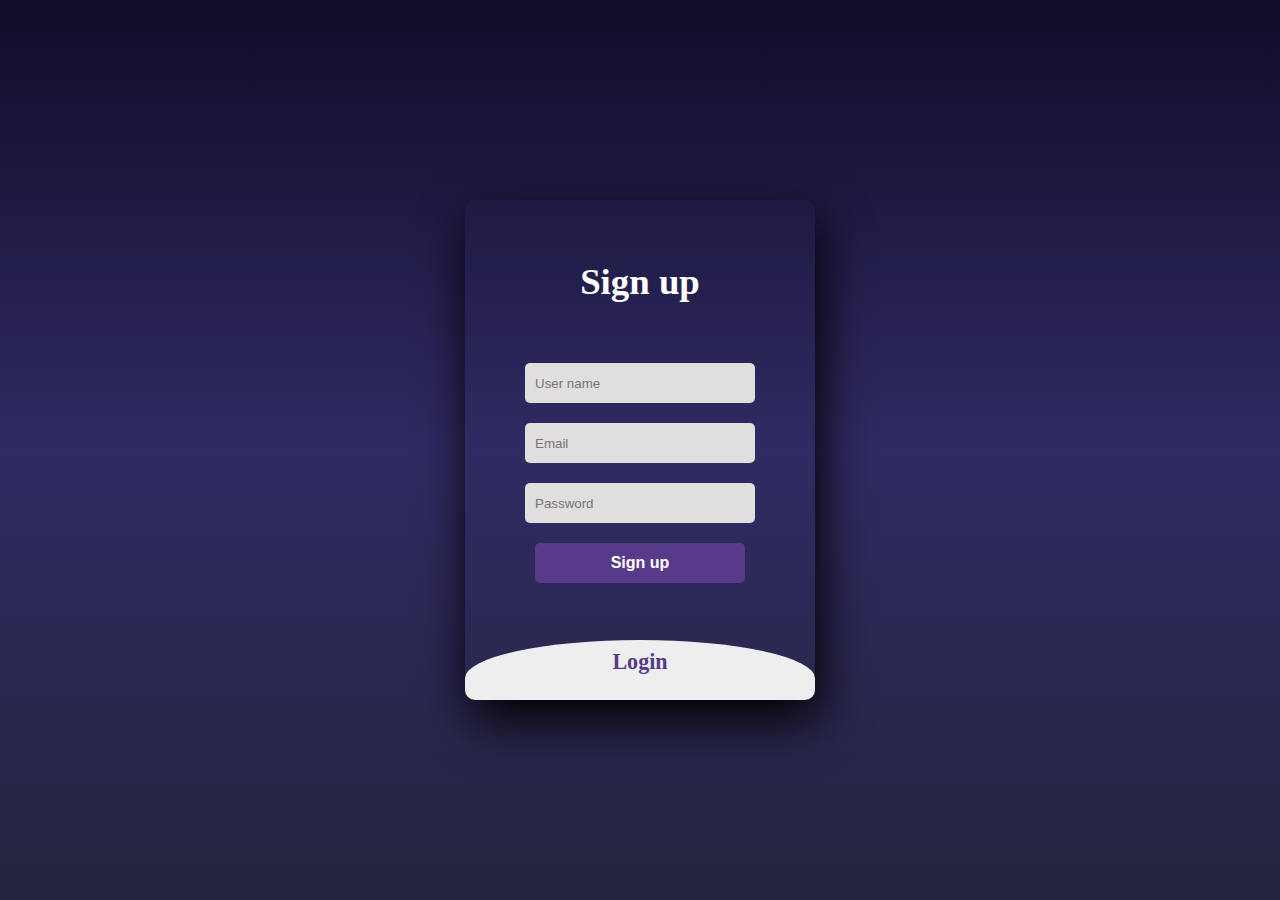
<file: index.html>
<!DOCTYPE html>
<html lang="en">

<head>
    <meta charset="UTF-8">
    <meta name="viewport" content="width=device-width, initial-scale=1.0">
    <link rel="stylesheet" href="./styles/Home.css">
    <title>MovieMemoir</title>
</head>

<body>
    <!-- Header Component -->

    <header class="header-container">
        <nav class="header-wrapper">
            <div class="title">
                <p>MovieMemoir</p>
            </div>
            <div class="nav-item2">
                <a href="#popup1">
                    <button>
                        <svg xmlns="http://www.w3.org/2000/svg" height="30" viewBox="0 0 24 24" width="30"
                            fill="#ffffff">
                            <path d="M0 0h24v24H0V0z" fill="none" />
                            <path
                                d="M15.5 14h-.79l-.28-.27C15.41 12.59 16 11.11 16 9.5 16 5.91 13.09 3 9.5 3S3 5.91 3 9.5 5.91 16 9.5 16c1.61 0 3.09-.59 4.23-1.57l.27.28v.79l5 4.99L20.49 19l-4.99-5zm-6 0C7.01 14 5 11.99 5 9.5S7.01 5 9.5 5 14 7.01 14 9.5 11.99 14 9.5 14z" />
                        </svg>
                    </button>
                </a>
                <div class="avatar-container">
                    <a href="../views/Profile.html"><img src="../assets/avatar.jpg" class="avatar" alt=""></a>
                </div>
            </div>
        </nav>
    </header>


    <!-- Slider Component -->

    <div id="slider">
        <div class="slides">
            <img class="img" src="../assets/m1.jpg" width="100%" />
        </div>
        <div class="slides">
            <img class="img" src="../assets/m2.jpg" width="100%" />
        </div>
        <div class="slides">
            <img class="img" src="../assets/m3.jpg" width="100%" />
        </div>
        <div class="slides">
            <img class="img" src="../assets/m4.jpg" width="100%" />
        </div>
        <div class="slides">
            <img class="img" src="../assets/m5.jpeg" width="100%" />
        </div>
        <div id="dot"><span class="dot"></span><span class="dot"></span><span class="dot"></span><span
                class="dot"></span><span class="dot"></span></div>
    </div>

    <!-- First Slider -->

    <div class="heading-container">
        <h1>Popular Movies</h1>
    </div>
    <div id="container">
        <div id="slider-container">
            <span onclick="slideRight1()" class="btn">&lt;</span>
            <div id="slider1" class="slider1">
            </div>
            <span onclick="slideLeft1()" class="btn">&gt;</span>
        </div>
    </div>

    <div class="heading-container">
        <h1>Trending Movies</h1>
    </div>
    <div id="container">
        <div id="slider-container">
            <span onclick="slideRight2()" class="btn1">&lt;</span>
            <div id="slider1" class="slider2">
            </div>
            <span onclick="slideLeft2()" class="btn1">&gt;</span>
        </div>
    </div>

    <div class="heading-container">
        <h1>TopRated Movies</h1>
    </div>
    <div id="container">
        <div id="slider-container">
            <span onclick="slideRight3()" class="btn2">&lt;</span>
            <div id="slider1" class="slider3">
            </div>
            <span onclick="slideLeft3()" class="btn2">&gt;</span>
        </div>
    </div>

    <!-- Footer -->

    <footer class="footer">
        <p>&copy; CopyRight VB</p>
        <p><span class="footer2">Terms</span> and <span class="footer2">Privacy Policy</span></p>
    </footer>

    <!-- Search Popup -->
    <div id="popup1" class="overlay">
        <div class="popup">
            <div id="see">
                <h2>Search for a Movie</h2>
                <a class="close" href="#">&times;</a>
                <div class="content">
                    <input type="text" name="search" id="search" placeholder="Type Movie Name">
                </div>
            </div>
            <div id="results"></div>
        </div>
    </div>

    <script src="../js/Home.js"></script>
</body>

</html>
</file>
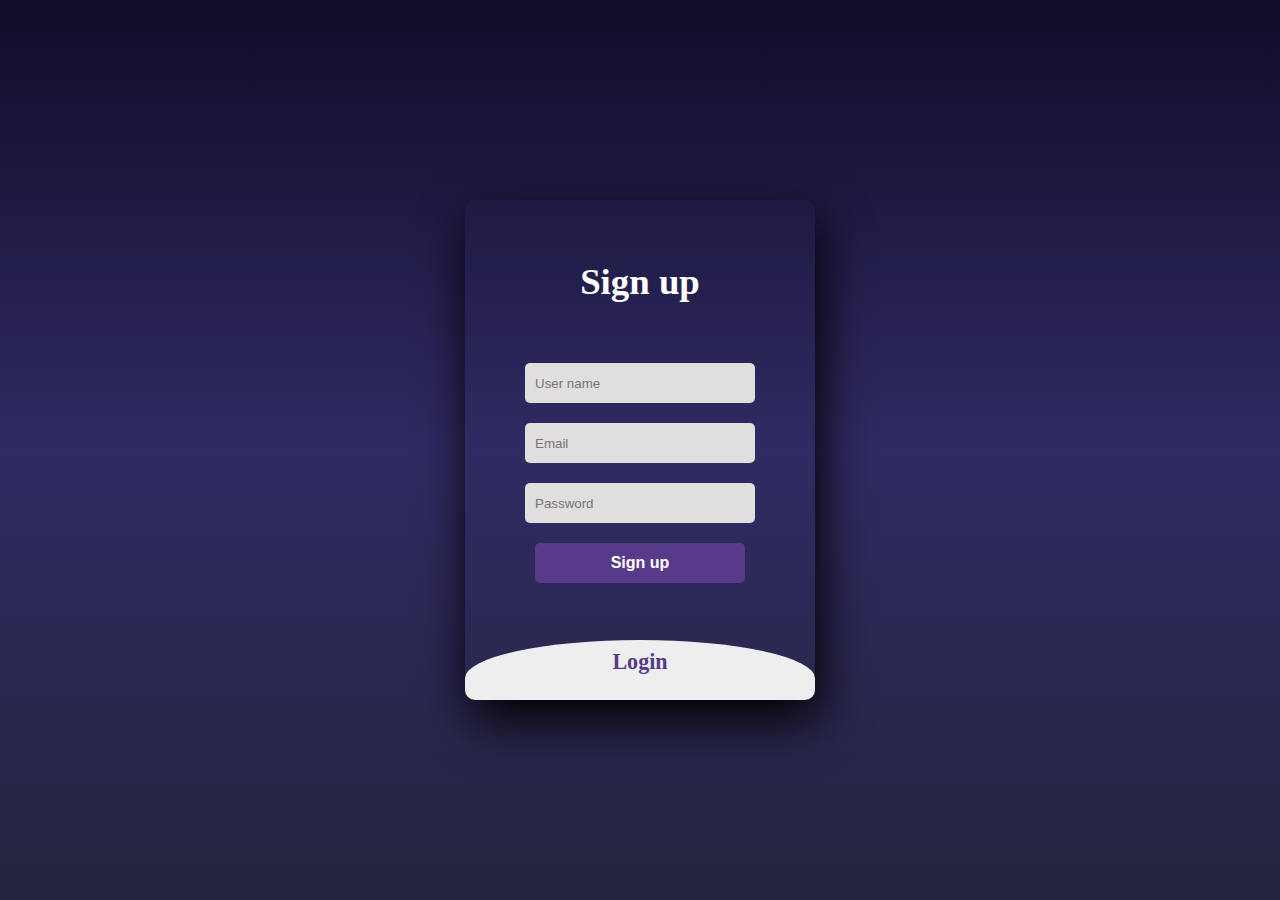
<file: home.html>
<!DOCTYPE html>
<html lang="en">

<head>
    <meta charset="UTF-8">
    <meta name="viewport" content="width=device-width, initial-scale=1.0">
    <link rel="stylesheet" href="../styles/Home.css">
    <title>MovieMemoir</title>
</head>

<body>
    <!-- Header Component -->

    <header class="header-container">
        <nav class="header-wrapper">
            <div class="title">
                <p>MovieMemoir</p>
            </div>
            <div class="nav-item2">
                <a href="#popup1">
                    <button>
                        <svg xmlns="http://www.w3.org/2000/svg" height="30" viewBox="0 0 24 24" width="30"
                            fill="#ffffff">
                            <path d="M0 0h24v24H0V0z" fill="none" />
                            <path
                                d="M15.5 14h-.79l-.28-.27C15.41 12.59 16 11.11 16 9.5 16 5.91 13.09 3 9.5 3S3 5.91 3 9.5 5.91 16 9.5 16c1.61 0 3.09-.59 4.23-1.57l.27.28v.79l5 4.99L20.49 19l-4.99-5zm-6 0C7.01 14 5 11.99 5 9.5S7.01 5 9.5 5 14 7.01 14 9.5 11.99 14 9.5 14z" />
                        </svg>
                    </button>
                </a>
                <div class="avatar-container">
                    <a href="../views/Profile.html"><img src="../assets/avatar.jpg" class="avatar" alt=""></a>
                </div>
            </div>
        </nav>
    </header>


    <!-- Slider Component -->

    <div id="slider">
        <div class="slides">
            <img class="img" src="../assets/m1.jpg" width="100%" />
        </div>
        <div class="slides">
            <img class="img" src="../assets/m2.jpg" width="100%" />
        </div>
        <div class="slides">
            <img class="img" src="../assets/m3.jpg" width="100%" />
        </div>
        <div class="slides">
            <img class="img" src="../assets/m4.jpg" width="100%" />
        </div>
        <div class="slides">
            <img class="img" src="../assets/m5.jpeg" width="100%" />
        </div>
        <div id="dot"><span class="dot"></span><span class="dot"></span><span class="dot"></span><span
                class="dot"></span><span class="dot"></span></div>
    </div>

    <!-- First Slider -->

    <div class="heading-container">
        <h1>Popular Movies</h1>
    </div>
    <div id="container">
        <div id="slider-container">
            <span onclick="slideRight1()" class="btn">&lt;</span>
            <div id="slider1" class="slider1">
            </div>
            <span onclick="slideLeft1()" class="btn">&gt;</span>
        </div>
    </div>

    <div class="heading-container">
        <h1>Trending Movies</h1>
    </div>
    <div id="container">
        <div id="slider-container">
            <span onclick="slideRight2()" class="btn1">&lt;</span>
            <div id="slider1" class="slider2">
            </div>
            <span onclick="slideLeft2()" class="btn1">&gt;</span>
        </div>
    </div>

    <div class="heading-container">
        <h1>TopRated Movies</h1>
    </div>
    <div id="container">
        <div id="slider-container">
            <span onclick="slideRight3()" class="btn2">&lt;</span>
            <div id="slider1" class="slider3">
            </div>
            <span onclick="slideLeft3()" class="btn2">&gt;</span>
        </div>
    </div>

    <!-- Footer -->

    <footer class="footer">
        <p>&copy; CopyRight VB</p>
        <p><span class="footer2">Terms</span> and <span class="footer2">Privacy Policy</span></p>
    </footer>

    <!-- Search Popup -->
    <div id="popup1" class="overlay">
        <div class="popup">
            <div id="see">
                <h2>Search for a Movie</h2>
                <a class="close" href="#">&times;</a>
                <div class="content">
                    <input type="text" name="search" id="search" placeholder="Type Movie Name">
                </div>
            </div>
            <div id="results"></div>
        </div>
    </div>

    <script src="../js/Home.js"></script>
</body>

</html>
</file>
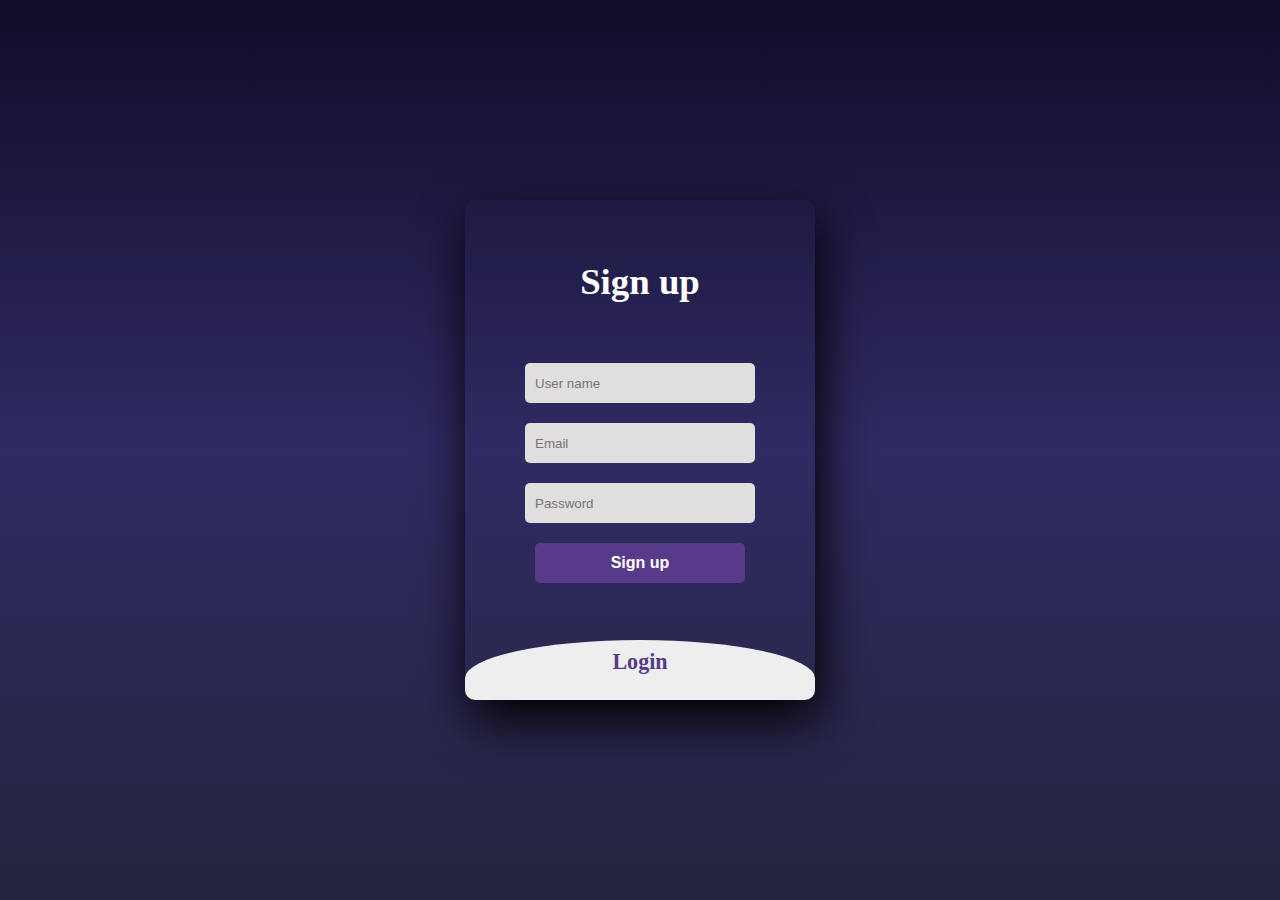
<file: views/card.html>
<!DOCTYPE html>
<html lang="en">

<head>
    <meta charset="UTF-8">
    <meta name="viewport" content="width=device-width, initial-scale=1.0">
    <title>Card Page</title>
    <link rel="stylesheet" href="../styles/card.css">
</head>

<body>
    <header class="header-container">
        <nav class="header-wrapper">
            <div class="title">
                <a href="../index.html">
                    <p>MovieMemoir</p>
                </a>
            </div>
            <div class="nav-item2">
                <div class="avatar-container">
                    <a href="../views/Profile.html"><img src="../assets/avatar.jpg" class="avatar" alt=""></a>
                </div>
            </div>
        </nav>
    </header>
    <div id="card-content"></div>
    <footer class="footer">
        <p>&copy; CopyRight VB</p>
        <p><span class="footer2">Terms</span> and <span class="footer2">Privacy Policy</span></p>
    </footer>
    <script src="../js/card.js"></script>
</body>

</html>
</file>
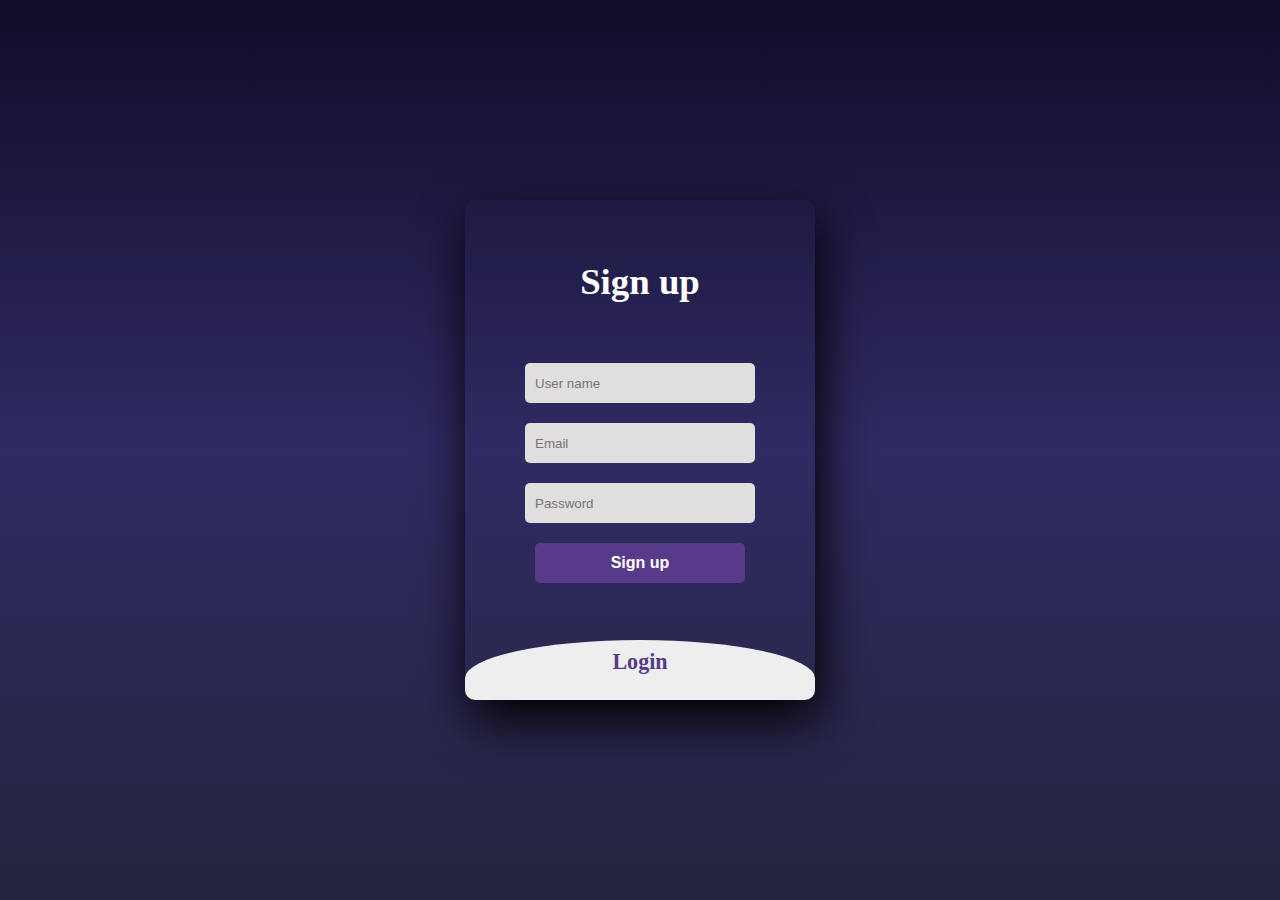
<file: views/Profile.html>
<!DOCTYPE html>
<html lang="en">

<head>
    <meta charset="UTF-8">
    <meta name="viewport" content="width=device-width, initial-scale=1.0">
    <title>User Profile</title>
    <link rel="stylesheet" href="../styles/profile.css">
</head>

<body>

    <header class="header-container">
        <nav class="header-wrapper">
            <div class="title">
                <a href="../index.html">
                    <p>MovieMemoir</p>
                </a>
            </div>
            <div class="nav-item2">
                <div class="avatar-container">
                    <a href="../views/Profile.html"><img src="../assets/avatar.jpg" class="avatar" alt=""></a>
                </div>
            </div>
        </nav>
    </header>

    <div id="user-data"></div>
    <div id="cards-cont">
        <h2>Your Reviews</h2>
        <div id="cards">

        </div>
    </div>

    <footer class="footer">
        <p>&copy; CopyRight VB</p>
        <p><span class="footer2">Terms</span> and <span class="footer2">Privacy Policy</span></p>
    </footer>

    <script src="../js/profile.js"></script>
</body>

</html>
</file>
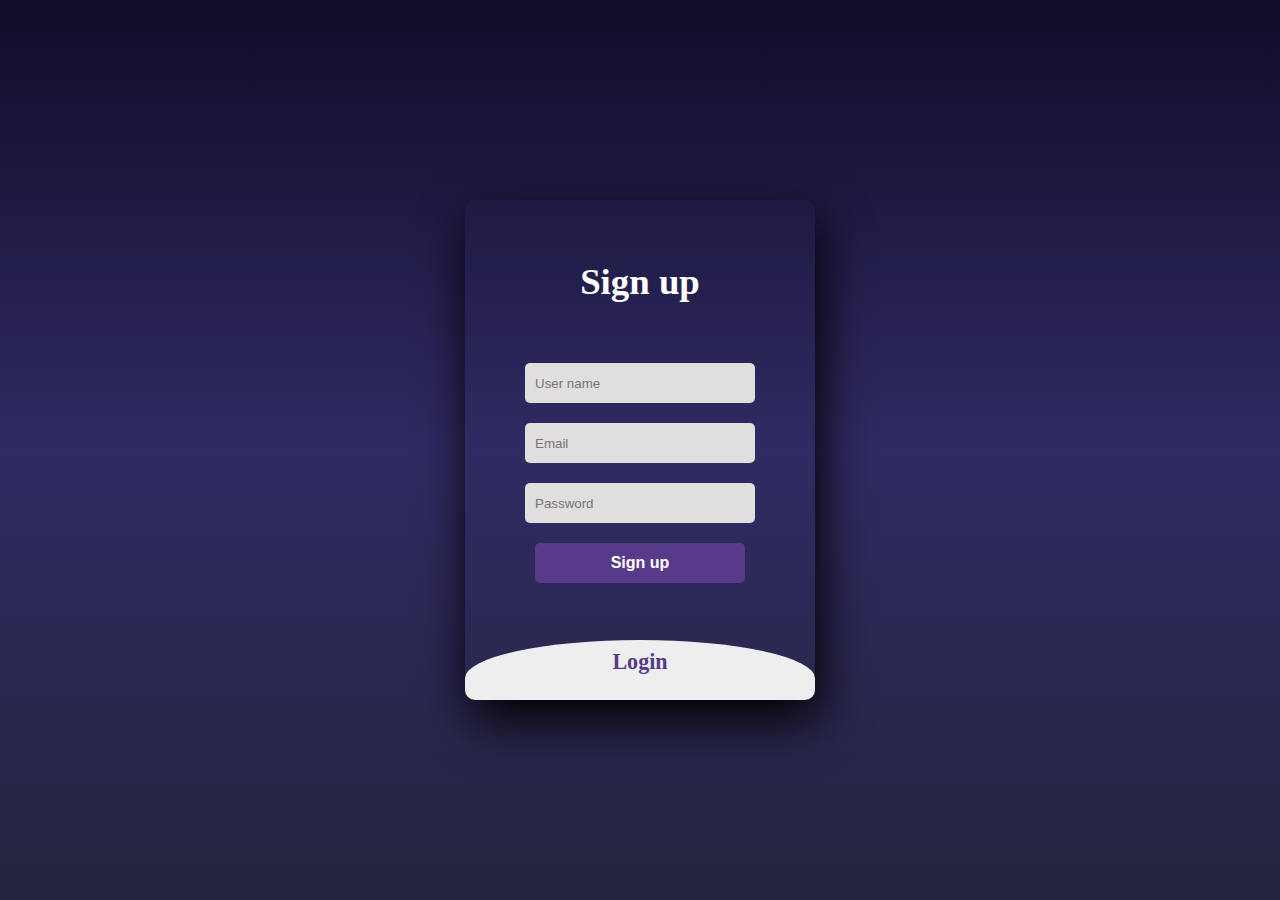
<file: views/signin.html>
<!DOCTYPE html>
<html>

<head>
    <title>Sign In/Up</title>
    <meta charset="UTF-8">
    <link rel="stylesheet" href="../styles/signIn.css">
    <meta name="viewport" content="width=device-width, initial-scale=1.0">
    <link href="https://fonts.googleapis.com/css2?family=Jost:wght@500&display=swap" rel="stylesheet">
</head>

<body>
    <div id="signup-error" class="error-message"></div>
    <div id="login-error" class="error-message"></div>
    <div id="success-message" class="success-message"></div>
    <div class="main">
        <input type="checkbox" id="chk" aria-hidden="true">

        <div class="signup">
            <form>
                <label for="chk" aria-hidden="true">Sign up</label>
                <input type="text" name="txt" id="signup-username" placeholder="User name" required="">
                <input type="email" name="email" id="signup-email" placeholder="Email" required="">
                <input type="password" name="pswd" id="signup-password" placeholder="Password" required="">
                <button type="button" onclick="signUp()">Sign up</button>
            </form>
        </div>

        <div class="login">
            <form>
                <label for="chk" aria-hidden="true">Login</label>
                <input type="email" name="email" id="login-email" placeholder="Email" required="">
                <input type="password" name="pswd" id="login-password" placeholder="Password" required="">
                <button type="button" onclick="signIn()">Login</button>
            </form>
        </div>
    </div>


    <script src="../js/signin.js"></script>
</body>

</html>
</file>
<file: styles/Home.css>
* {
  margin: 0;
  padding: 0;
  box-sizing: border-box;
}

body {
  background-color: #403b75;
}

p,
h1,
h2,
h3,
h4,
h5,
h6 {
  margin-block-start: 0.1em;
  margin-block-end: 0.1em;
}

.header-container {
  padding-left: 5%;
  padding-right: 5%;
  padding-top: 1rem;
  position: fixed;
  z-index: 1000;
  width: 100%;
  padding-bottom: 1rem;
  color: #f0f0f0;
  display: flex;
  justify-content: center;
  align-items: center;
  background-color: #302b63;
}

@media (max-width: 768px) {
  .header-container {
    padding-left: 2.5%;
    padding-right: 2.5%;
  }
}

.avatar {
  width: 50px;
  border-radius: 50%;
}

.header-wrapper {
  display: flex;
  justify-content: space-between;
  align-items: center;
  width: 100%;
}

.nav-item2 {
  display: flex;
  justify-content: center;
  align-items: center;
  gap: 1rem;
}

@media (max-width: 440px) {
  .nav-item2 {
    gap: 0.5rem;
  }
}

.nav-item2 a {
  transition: all 0.3s ease-out;
}

.nav-item2 button {
  background-color: transparent;
  outline: none;
  border: 0px;
  cursor: pointer;
}

.title p {
  font-size: 24px;
  user-select: none;
  cursor: pointer;
  font-weight: 500;
}

@media (max-width: 440px) {
  .title p {
    font-size: 20px;
  }
}

.avatar-container {
  cursor: pointer;
}

@keyframes fade {
  from {
    opacity: 0.7;
  }
  to {
    opacity: 1;
  }
}

#slider {
  overflow: hidden;
  padding-top: 4rem;
}

.slides {
  overflow: hidden;
  animation-name: fade;
  animation-duration: 4s;
  display: none;
}

.img {
  width: 100%;
  height: 400px;
}

#dot {
  margin: 0 auto;
  display: none;
  text-align: center;
}
.dot {
  display: inline-block;
  border-radius: 50%;
  background: #d3d3d3;
  padding: 8px;
  margin: 10px 5px;
}

.active {
  background: black;
}

@media (max-width: 567px) {
  #slider {
    width: 100%;
  }
}

#heading {
  display: block;
  text-align: center;
  font-size: 2em;
  margin: 10px 0px;
}

#slider-container {
  /* height: 300px; */
  width: 100%;
  position: relative;
  overflow: hidden;
}

#slider-container .btn {
  position: absolute;
  z-index: 1000;
  top: calc(50% - 20px);
  background-color: rgba(169, 169, 169, 0.5);
  height: 50px;
  color: white;
  display: flex;
  justify-content: center;
  align-items: center;
  width: 20px;
  font-size: 20px;
  user-select: none;
  font-weight: 600;
  cursor: pointer;
}
.btn1 {
  position: absolute;
  top: calc(50% - 20px);
  z-index: 1000;
  background-color: rgba(169, 169, 169, 0.5);
  height: 50px;
  color: white;
  display: flex;
  justify-content: center;
  align-items: center;
  width: 20px;
  font-size: 20px;
  user-select: none;
  font-weight: 600;
  cursor: pointer;
}

.btn1.inactive {
  color: rgba(0, 0, 0, 0.4);
}

.btn1:first-of-type {
  /* transform: rotate(-45deg); */
  left: 10px;
}

.btn1:last-of-type {
  /* transform: rotate(135deg); */
  right: 10px;
}

.btn2 {
  position: absolute;
  z-index: 1000;
  top: calc(50% - 20px);
  background-color: rgba(169, 169, 169, 0.5);
  height: 50px;
  color: white;
  display: flex;
  justify-content: center;
  align-items: center;
  width: 20px;
  font-size: 20px;
  user-select: none;
  font-weight: 600;
  cursor: pointer;
}

.btn2.inactive {
  color: rgba(0, 0, 0, 0.4);
}

.btn2:first-of-type {
  /* transform: rotate(-45deg); */
  left: 10px;
}

.btn2:last-of-type {
  /* transform: rotate(135deg); */
  right: 10px;
}
/* #slider-container .btn:hover { */
/* transform: scale(1.2); */
/* } */

#slider-container .btn.inactive {
  color: rgba(0, 0, 0, 0.4);
}

#slider-container .btn:first-of-type {
  /* transform: rotate(-45deg); */
  left: 10px;
}

#slider-container .btn:last-of-type {
  /* transform: rotate(135deg); */
  right: 10px;
}

#slider-container #slider1 {
  display: flex;
  gap: 1rem;
  overflow: hidden;
  align-items: start;
  justify-content: start;
  will-change: contents;
  width: 1000%;
  height: 100%;
  transition: all 0.5s;
  transform: translateX(0px);
}

#slider-container #slider1 .slide {
  background-color: #000;
  display: grid;
  place-items: center;
}

#slider-container #slider1 .slide span {
  color: white;
  font-size: 40px;
}

@media only screen and (min-width: 1100px) {
  #slider-container #slider1 .slide {
    width: calc(2.5% - 20px);
  }
}

@media only screen and (max-width: 1100px) {
  #slider-container #slider1 .slide {
    width: calc(3.3333333% - 20px);
  }
}

@media only screen and (max-width: 900px) {
  #slider-container #slider1 .slide {
    width: calc(5% - 20px);
  }
}

@media only screen and (max-width: 550px) {
  #slider-container #slider1 .slide {
    width: calc(10% - 20px);
  }
}

.heading-container {
  padding-top: 2rem;
  padding-left: 5%;
  padding-right: 5%;
  padding-bottom: 1rem;
}

.heading-container h1 {
  color: #f0f0f0;
}

#container {
  padding-left: 5%;
  padding-right: 5%;
  padding-bottom: 1rem;
}

@media (max-width: 768px) {
  #container {
    padding-left: 2.5%;
    padding-right: 2.5%;
  }
  .heading-container {
    padding-left: 2.5%;
    padding-right: 2.5%;
  }
}

.footer {
  background-color: #24243e;
  padding-top: 1rem;
  padding-bottom: 1rem;
  color: #f0f0f0;
  display: flex;
  justify-content: center;
  user-select: none;
  cursor: pointer;
  align-items: center;
  gap: 0.25rem;
}

.footer2 {
  user-select: none;
  cursor: pointer;
  transition: all 0.3s ease-in-out;
}

.footer2:hover {
  text-decoration: underline;
}

.overlay {
  position: fixed;
  top: 0;
  bottom: 0;
  left: 0;
  right: 0;
  background: rgba(0, 0, 0, 0.7);
  z-index: 10001;
  transition: opacity 500ms;
  overflow-y: scroll;
  visibility: hidden;
  opacity: 0;
}

.overlay::-webkit-scrollbar {
  width: 0; /* Remove scrollbar space */
  background: transparent; /* Optional: just make scrollbar invisible */
}

.overlay:target {
  visibility: visible;
  opacity: 1;
}

.popup > #see {
  margin: 70px auto;
  padding: 20px;
  color: white;
  user-select: none;
  border-radius: 5px;
  width: 30%;
  position: relative;
  transition: all 5s ease-in-out;
}

.popup h2 {
  margin-top: 0;
}
.popup .close {
  position: absolute;
  top: 20px;
  right: 30px;
  transition: all 200ms;
  font-size: 30px;
  font-weight: bold;
  text-decoration: none;
  color: white;
}
.popup .close:hover {
  color: #06d85f;
}
.popup .content {
  display: flex;
  justify-content: center;
  align-items: center;
  padding-top: 2rem;
  max-height: 30%;
  overflow: auto;
}

.content input {
  padding-left: 0.75rem;
  padding-right: 0.75rem;
  padding-top: 0.25rem;
  padding-bottom: 0.25rem;
  outline: none;
  border: 0px;
  height: 2.5rem;
  width: 70%;
  border-radius: 10px;
}

@media screen and (max-width: 700px) {
  .box {
    width: 70%;
  }
  .popup {
    width: 70%;
  }
}

#results {
  display: grid;
  width: 70%;
  margin: 70px auto;
  grid-template-columns: repeat(3, minmax(0, 1fr));
  gap: 3rem;
}

@media (max-width: 768px) {
  #results {
    grid-template-columns: repeat(2, minmax(0, 1fr));
  }
}

@media (max-width: 440px) {
  #results {
    grid-template-columns: repeat(1, minmax(0, 1fr));
  }
}

.basic-card {
  /* width: 300px; */
  position: relative;
  background-color: white;

  -webkit-box-shadow: 0px 5px 5px 0px rgba(0, 0, 0, 0.3);
  -moz-box-shadow: 0px 5px 5px 0px rgba(0, 0, 0, 0.3);
  -o-box-shadow: 0px 5px 5px 0px rgba(0, 0, 0, 0.3);
  box-shadow: 0px 5px 5px 0px rgba(0, 0, 0, 0.3);
}
.basic-card .card-content {
  padding: 30px;
}

.basic-card .card-title {
  font-size: 25px;
  font-family: "Open Sans", sans-serif;
}

.basic-card .card-text {
  line-height: 1.6;
}

.basic-card .card-link {
  padding: 25px;
  width: -webkit-fill-available;
}

.basic-card .card-link a {
  text-decoration: none;
  position: relative;
  padding: 10px 0px;
}

.basic-card .card-link a:after {
  top: 30px;
  content: "";
  display: block;
  height: 2px;
  left: 50%;
  position: absolute;
  width: 0;

  -webkit-transition: width 0.3s ease 0s, left 0.3s ease 0s;
  -moz-transition: width 0.3s ease 0s, left 0.3s ease 0s;
  -o-transition: width 0.3s ease 0s, left 0.3s ease 0s;
  transition: width 0.3s ease 0s, left 0.3s ease 0s;
}

.basic-card .card-link a:hover:after {
  width: 100%;
  left: 0;
}

.basic-card-light {
  border: 1px solid #eee;
}

.basic-card-light .card-title,
.basic-card-light .card-link a {
  color: #636363;
}

.basic-card-light .card-text {
  color: #7b7b7b;
}

.basic-card-light .card-link {
  border-top: 1px solid #eee;
}

.basic-card-light .card-link a:after {
  background: #636363;
}
</file>
<file: styles/card.css>
* {
  margin: 0;
  padding: 0;
  box-sizing: border-box;
}

body {
  background-color: #403b75;
}

p,
h1,
h2,
h3,
h4,
h5,
h6 {
  margin-block-start: 0.1em;
  margin-block-end: 0.1em;
}

.header-container {
  padding-left: 5%;
  padding-right: 5%;
  padding-top: 1rem;
  position: fixed;
  z-index: 1000;
  width: 100%;
  padding-bottom: 1rem;
  color: #f0f0f0;
  display: flex;
  justify-content: center;
  align-items: center;
  background-color: #302b63;
}

@media (max-width: 768px) {
  .header-container {
    padding-left: 2.5%;
    padding-right: 2.5%;
  }
}
.avatar {
  width: 50px;
  border-radius: 50%;
}

.header-wrapper {
  display: flex;
  justify-content: space-between;
  align-items: center;
  width: 100%;
}
.nav-item2 {
  display: flex;
  justify-content: center;
  align-items: center;
  gap: 1rem;
}

@media (max-width: 440px) {
  .nav-item2 {
    gap: 0.5rem;
  }
}

.nav-item2 a {
  transition: all 0.3s ease-out;
}

.nav-item2 button {
  background-color: transparent;
  outline: none;
  border: 0px;
  cursor: pointer;
}

.title p {
  font-size: 24px;
  user-select: none;
  cursor: pointer;
  font-weight: 500;
  color: white;
}

.title a {
  text-decoration: none;
}
@media (max-width: 440px) {
  .title p {
    font-size: 20px;
  }
}

.avatar-container {
  cursor: pointer;
}

.footer {
  background-color: #24243e;
  padding-top: 1rem;
  padding-bottom: 1rem;
  color: #f0f0f0;
  display: flex;
  justify-content: center;
  user-select: none;
  cursor: pointer;
  align-items: center;
  gap: 0.25rem;
}

.footer2 {
  user-select: none;
  cursor: pointer;
  transition: all 0.3s ease-in-out;
}

.footer2:hover {
  text-decoration: underline;
}

.banner{
    padding-top: 5rem;
    width: 100%;
    height: 700px;
}

.formm{
    display: flex;
    flex-direction: column;
    gap: 2rem;
    padding-top: 3rem;
    padding-left: 5%;
    padding-right: 5%;
    padding-bottom: 3rem;
    color: white;
}

.formm button{
    width: auto;
    padding-top: 1rem;
    padding-bottom: 1rem;
    padding-left: 3rem;
    padding-right: 3rem;
    font-size: large;
    background-color: #24243e;
    outline: none;
    border: 0px;
    cursor: pointer;
    transition: all 0.3s ease-in-out;
    color: #f0f0f0;
}

.formm button:hover{
    background-color: #282850;
}

.formm textarea {
    color: black;
    outline: none;
    border: 0px;
    padding-left: 10px;
    padding-right: 10px;
    padding-top: 8px;
    font-size: 20px;
}

.formm textarea::placeholder{
    color: black;
}

.formm > div{
    display: flex;
    justify-content: center;
    align-items: center;
}
</file>
<file: styles/profile.css>
* {
  margin: 0;
  padding: 0;
  box-sizing: border-box;
}

body {
  background-color: #403b75;
}

p,
h1,
h2,
h3,
h4,
h5,
h6 {
  margin-block-start: 0.1em;
  margin-block-end: 0.1em;
}

.header-container {
  padding-left: 5%;
  padding-right: 5%;
  padding-top: 1rem;
  position: fixed;
  z-index: 1000;
  width: 100%;
  padding-bottom: 1rem;
  color: #f0f0f0;
  display: flex;
  justify-content: center;
  align-items: center;
  background-color: #302b63;
}

@media (max-width: 768px) {
  .header-container {
    padding-left: 2.5%;
    padding-right: 2.5%;
  }
}
.avatar {
  width: 50px;
  border-radius: 50%;
}

.header-wrapper {
  display: flex;
  justify-content: space-between;
  align-items: center;
  width: 100%;
}
.nav-item2 {
  display: flex;
  justify-content: center;
  align-items: center;
  gap: 1rem;
}

@media (max-width: 440px) {
  .nav-item2 {
    gap: 0.5rem;
  }
}

.nav-item2 a {
  transition: all 0.3s ease-out;
}

.nav-item2 button {
  background-color: transparent;
  outline: none;
  border: 0px;
  cursor: pointer;
}

.title p {
  font-size: 24px;
  user-select: none;
  cursor: pointer;
  font-weight: 500;
  color: white;
}

.title a {
  text-decoration: none;
}
@media (max-width: 440px) {
  .title p {
    font-size: 20px;
  }
}

.avatar-container {
  cursor: pointer;
}

.footer {
  position: fixed;
  bottom: 0;
  width: 100%;
  background-color: #24243e;
  padding-top: 1rem;
  padding-bottom: 1rem;
  color: #f0f0f0;
  display: flex;
  justify-content: center;
  user-select: none;
  cursor: pointer;
  align-items: center;
  gap: 0.25rem;
}

.footer2 {
  user-select: none;
  cursor: pointer;
  transition: all 0.3s ease-in-out;
}

.footer2:hover {
  text-decoration: underline;
}

#user-data {
  padding-top: 7rem;
  padding-bottom: 2rem;
  padding-left: 5%;
  padding-right: 5%;
  color: white;
  flex-wrap: wrap;
}

#user-data h1{
    font-size: 2rem;
}

#cards-cont {
  display: flex;
  flex-direction: column;
  gap: 2rem;
  padding-left: 7.5%;
  padding-right: 7.5%;
  color: white;
}

.basic-card-dark {
  background-image: linear-gradient(to bottom right, #252525, #4a4a4a);
}

.basic-card-dark .card-title,
.basic-card-dark .card-link a {
  color: #eee;
}

.basic-card-dark .card-text {
  color: #dcdcdcdd;
}

.basic-card-dark .card-link {
  border-top: 1px solid #636363;
}

.basic-card-dark .card-link a:after {
  background: #eee;
}

.basic-card {
  /* width: 300px; */
  width: 100%;
  position: relative;
  background-color: white;

  -webkit-box-shadow: 0px 5px 5px 0px rgba(0, 0, 0, 0.3);
  -moz-box-shadow: 0px 5px 5px 0px rgba(0, 0, 0, 0.3);
  -o-box-shadow: 0px 5px 5px 0px rgba(0, 0, 0, 0.3);
  box-shadow: 0px 5px 5px 0px rgba(0, 0, 0, 0.3);
}
.basic-card .card-content {
  padding: 30px;
}

.basic-card .card-title {
  font-size: 25px;
  font-family: "Open Sans", sans-serif;
}

.basic-card .card-text {
  line-height: 1.6;
}

.basic-card .card-link {
  padding: 25px;
  width: -webkit-fill-available;
}

.basic-card .card-link a {
  text-decoration: none;
  position: relative;
  padding: 10px 0px;
}

.basic-card .card-link a:after {
  top: 30px;
  content: "";
  display: block;
  height: 2px;
  left: 50%;
  position: absolute;
  width: 0;

  -webkit-transition: width 0.3s ease 0s, left 0.3s ease 0s;
  -moz-transition: width 0.3s ease 0s, left 0.3s ease 0s;
  -o-transition: width 0.3s ease 0s, left 0.3s ease 0s;
  transition: width 0.3s ease 0s, left 0.3s ease 0s;
}

.basic-card .card-link a:hover:after {
  width: 100%;
  left: 0;
}

#cards {
  display: grid;
  width: 100%;
  margin: 0 auto;
  padding-bottom: 3rem;
  grid-template-columns: repeat(2, minmax(0, 1fr));
  gap: 2rem;
}

@media (max-width: 680px) {
  #cards {
    grid-template-columns: repeat(1, minmax(0, 1fr));
    gap: 1.5rem;
    width: 100%;
  }
}
</file>
<file: styles/signIn.css>
body {
  margin: 0;
  padding: 0;
  display: flex;
  justify-content: center;
  align-items: center;
  min-height: 100vh;
  background: linear-gradient(to bottom, #0f0c29, #302b63, #24243e);
}
.main {
  width: 350px;
  height: 500px;
  background: red;
  overflow: hidden;
  background: url("https://doc-08-2c-docs.googleusercontent.com/docs/securesc/68c90smiglihng9534mvqmq1946dmis5/fo0picsp1nhiucmc0l25s29respgpr4j/1631524275000/03522360960922298374/03522360960922298374/1Sx0jhdpEpnNIydS4rnN4kHSJtU1EyWka?e=view&authuser=0&nonce=gcrocepgbb17m&user=03522360960922298374&hash=tfhgbs86ka6divo3llbvp93mg4csvb38")
    no-repeat center/ cover;
  border-radius: 10px;
  box-shadow: 5px 20px 50px #000;
}
#chk {
  display: none;
}
.signup {
  position: relative;
  width: 100%;
  height: 100%;
}
label {
  color: #fff;
  font-size: 2.3em;
  justify-content: center;
  display: flex;
  margin: 60px;
  font-weight: bold;
  cursor: pointer;
  transition: 0.5s ease-in-out;
}
input {
  width: 60%;
  height: 20px;
  background: #e0dede;
  justify-content: center;
  display: flex;
  margin: 20px auto;
  padding: 10px;
  border: none;
  outline: none;
  border-radius: 5px;
}
button {
  width: 60%;
  height: 40px;
  margin: 10px auto;
  justify-content: center;
  display: block;
  color: #fff;
  background: #573b8a;
  font-size: 1em;
  font-weight: bold;
  margin-top: 20px;
  outline: none;
  border: none;
  border-radius: 5px;
  transition: 0.2s ease-in;
  cursor: pointer;
}
button:hover {
  background: #6d44b8;
}
.login {
  height: 460px;
  background: #eee;
  border-radius: 60% / 10%;
  transform: translateY(-180px);
  transition: 0.8s ease-in-out;
}
.login label {
  color: #573b8a;
  transform: scale(0.6);
}

#chk:checked ~ .login {
  transform: translateY(-500px);
}
#chk:checked ~ .login label {
  transform: scale(1);
}
#chk:checked ~ .signup label {
  transform: scale(0.6);
}

.error-message {
  background-color: #ff6f61;
  color: #fff;
  padding: 10px;
  border-radius: 5px;
  margin-bottom: 10px;
  display: none;
  position: absolute;
  text-align: center;
  top: 10px;
  /* left: 0; */
}

.success-message {
  background-color: #4caf50;
  color: #fff;
  padding: 10px;
  border-radius: 5px;
  top: 10px;
  text-align: center;
  margin-bottom: 10px;
  position: absolute;
  display: none;
}
</file>
